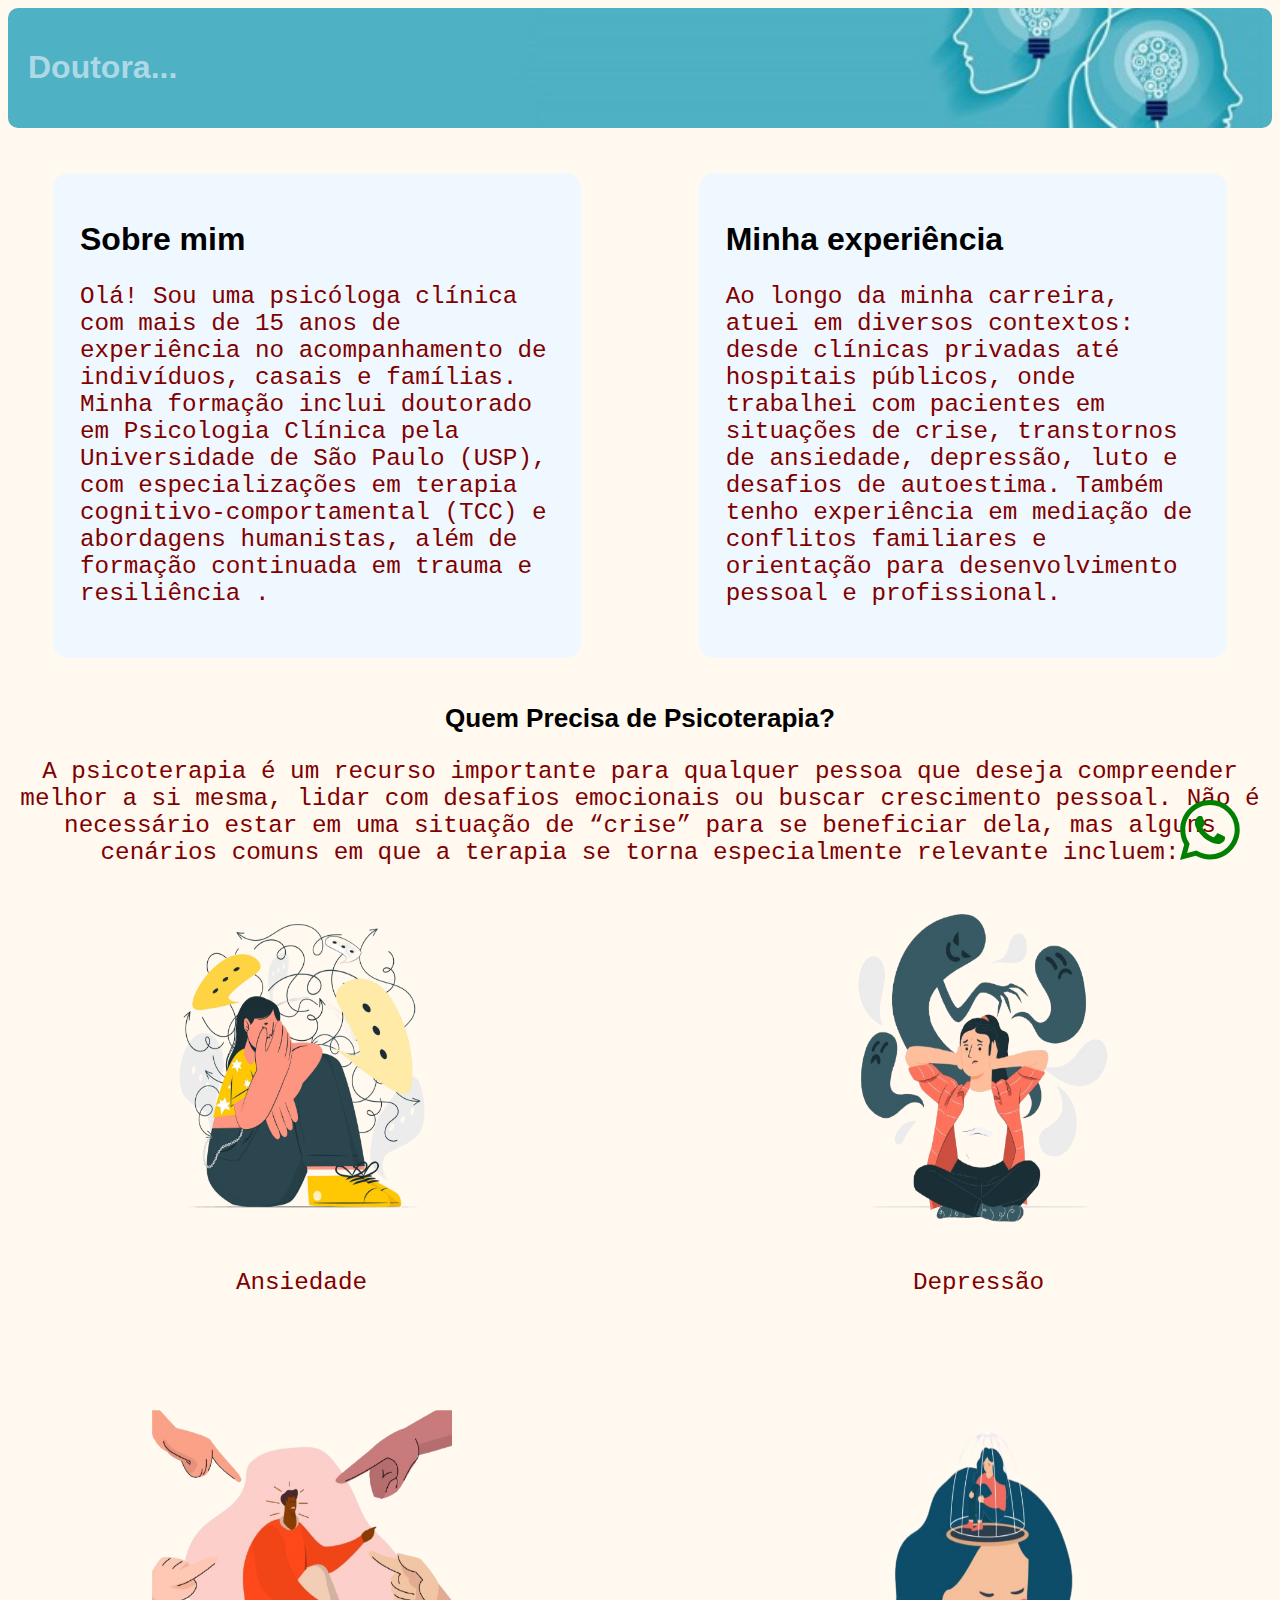
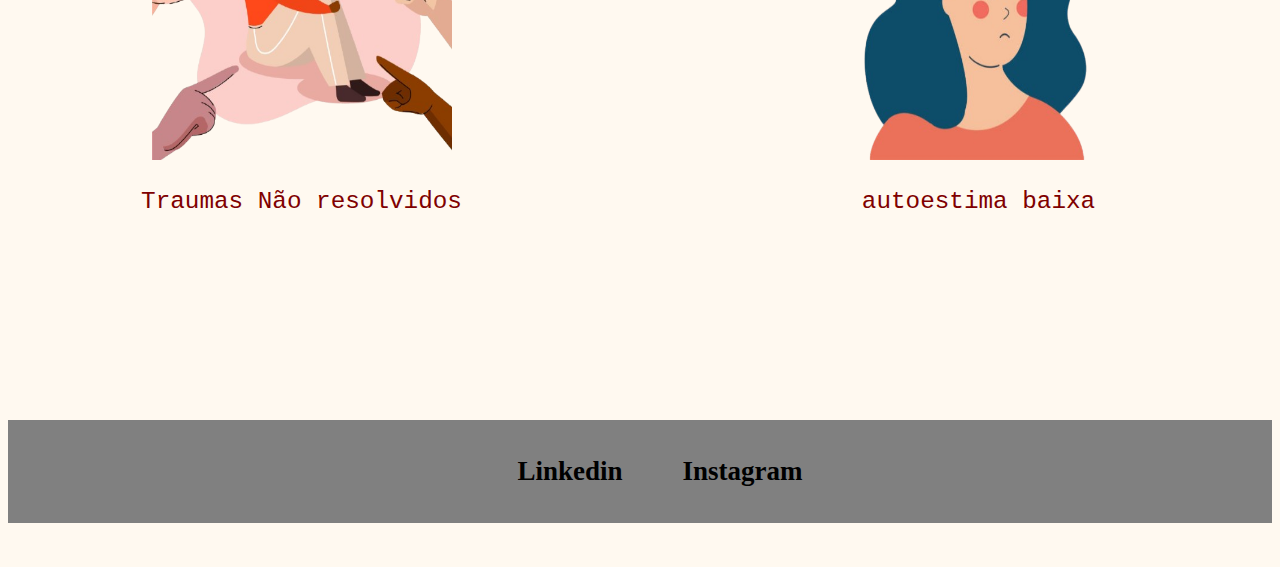
<file: index.html>
<!DOCTYPE html>
<html lang="en">
<head>
    <meta charset="UTF-8">
    <meta name="viewport" content="width=device-width, initial-scale=1.0">
    <title>Doutora...</title>
    <link rel="stylesheet" href="./style.css">
    <link rel="stylesheet" href="./responsividade.css">
</head>
<body>
    
    <header>
        <div class="logo">
            <h1>Doutora...</h1>
        </div>
    </header>

    <article>

        <div class="sobre">
            <h1>Sobre mim</h1>

            <p>
                Olá! Sou uma psicóloga clínica com mais de 15 anos de experiência no acompanhamento de indivíduos, casais e famílias. Minha formação inclui doutorado em Psicologia Clínica pela Universidade de São Paulo (USP),
                com especializações em terapia cognitivo-comportamental (TCC) e abordagens humanistas, além de formação continuada em trauma e resiliência .
            </p>
        </div>

        <div class="sobre">
            <h1>Minha experiência</h1>

            <p>
                Ao longo da minha carreira, atuei em diversos contextos: desde clínicas privadas até hospitais públicos, onde trabalhei com pacientes em situações de crise,
                transtornos de ansiedade, depressão, luto e desafios de autoestima. Também tenho experiência em mediação de conflitos familiares e orientação para desenvolvimento pessoal e profissional.
            </p>
        </div>
        
    </article>

    <section id="section">
        <h1>
            Quem Precisa de Psicoterapia?
        </h1>

        <p>
            A psicoterapia é um recurso importante para qualquer pessoa que deseja compreender melhor a si mesma, lidar com desafios emocionais ou buscar crescimento pessoal.
            Não é necessário estar em uma situação de “crise” para se beneficiar dela, mas alguns cenários comuns em que a terapia se torna especialmente relevante incluem:
        </p>

        <div class="imgs">

            <div class="ilustrations">
                <img src="./img/ilustracao-do-conceito-de-ansiedade.png" alt="Imagem ilustrativa de Ansiedade">
                <p>Ansiedade</p>
            </div>

            <div class="ilustrations">
                <img src="./img/10198495_4401907-removebg-preview.png" alt="Imagem ilustrativa de depressão">
                <p>Depressão</p>
            </div>

            <div class="ilustrations">
                <img src="./img/9150628_4081168-removebg-preview.png" alt="Imagem ilustrativa de traumas não resolvidos">
                <p>Traumas Não resolvidos</p>
            </div>

            <div class="ilustrations">
                <img src="./img/istockphoto-1425842179-612x612-removebg-preview.png" alt="Imagem ilustrativa de autoestima baixa">
                <p>autoestima baixa</p>
            </div>
            
        </div>
    </section>

    <a class="whatsapp" href="https://wa.me/5511996400727?text=Inicie seu atedimento com o(a) Doutora(o)..." target="_blank">
       <svg xmlns="http://www.w3.org/2000/svg" width="16" height="16" fill="currentColor" class="bi bi-whatsapp" viewBox="0 0 16 16">
            <path d="M13.601 2.326A7.85 7.85 0 0 0 7.994 0C3.627 0 .068 3.558.064 7.926c0 1.399.366 2.76 1.057 3.965L0 16l4.204-1.102a7.9 7.9 0 0 0 3.79.965h.004c4.368 0 7.926-3.558 7.93-7.93A7.9 7.9 0 0 0 13.6 2.326zM7.994 14.521a6.6 6.6 0 0 1-3.356-.92l-.24-.144-2.494.654.666-2.433-.156-.251a6.56 6.56 0 0 1-1.007-3.505c0-3.626 2.957-6.584 6.591-6.584a6.56 6.56 0 0 1 4.66 1.931 6.56 6.56 0 0 1 1.928 4.66c-.004 3.639-2.961 6.592-6.592 6.592m3.615-4.934c-.197-.099-1.17-.578-1.353-.646-.182-.065-.315-.099-.445.099-.133.197-.513.646-.627.775-.114.133-.232.148-.43.05-.197-.1-.836-.308-1.592-.985-.59-.525-.985-1.175-1.103-1.372-.114-.198-.011-.304.088-.403.087-.088.197-.232.296-.346.1-.114.133-.198.198-.33.065-.134.034-.248-.015-.347-.05-.099-.445-1.076-.612-1.47-.16-.389-.323-.335-.445-.34-.114-.007-.247-.007-.38-.007a.73.73 0 0 0-.529.247c-.182.198-.691.677-.691 1.654s.71 1.916.81 2.049c.098.133 1.394 2.132 3.383 2.992.47.205.84.326 1.129.418.475.152.904.129 1.246.08.38-.058 1.171-.48 1.338-.943.164-.464.164-.86.114-.943-.049-.084-.182-.133-.38-.232"/>
       </svg>
    </a>

    <footer>
        <div class="footer">
            <ul><a href="#" class="footer">Linkedin</a></ul>
            <ul><a href="#" class="footer">Instagram</a></ul>
        </div>
    </footer>
</body>
</html>
</file>
<file: style.css>
body{
    background-color: rgb(255, 249, 240);
}

body p{
    font-family: monospace;
}

body h1{
    font-family: sans-serif;
}

/* CABEÇALHO */
header{
    display: flex;
    justify-content: space-between;
    align-items: center;
    padding: 20px;
    margin: auto;
    background-image: url(./img/1624923002830.jpg);
    height: 100%;
    background-position: center;
    background-repeat: no-repeat;
    background-size: 100% auto;
    border-radius: 10px;
}

.logo h1{
    color:lightblue;
}

/* ARTICLE */

article{
    margin: 5vh;
    margin-top: 5vh;
    display: flex;
    justify-content: center;
    gap: 10%;
}

.sobre{
    border-radius: 15px;
    background-color: aliceblue;
    width: 600%;
    height: 300%;
    padding: 3vh;
}

.sobre p{
    font-size: 2.7vh;
    color: maroon;
}

/* SECTION */

section{
    margin-top: 5vh;
 
}

section h1{
    display: flex;
    justify-content: center;
    align-items: center;
    font-weight: bold;
    font-size: 2.9vh;
}
section p{
    text-align: center;
    font-size: 2.7vh;
    color: maroon;
}

/* IMGS */
.imgs{
    display: grid;
    place-items: center;
    grid-template-columns: repeat(2, 1fr); /*CRIA COLUNAS RESPONSIVAS */
    gap: 10vh;
}

.ilustrations{
   text-align: center;
   border-radius: 15px;
}

img{ 
    width: 300px;
    height: 350px;
}



/*BOTÃO WHATSAPP*/
.whatsapp{
    display: flex;
    justify-content: flex-end;
    position: fixed;
    bottom: 20px;
    right: 20px;
    padding: 20px;
}

svg{
    height: 60px;
    width: auto;
    color: green;
    margin-top: 5vh;
}



/* FOOTER */

footer{
    background-color: grey;
    margin-top: 20vh;
}


.footer{
    display: flex;
    justify-content: center;
    padding: 10px;
}

.footer a{
    background-color: transparent;
    text-decoration: none;
    color: black;
    font-size: 3vh;
    font-weight: bold;
}

.footer a:hover{
    color: ivory;
}
</file>
<file: responsividade.css>
@media (max-width: 768px) {

  footer {
    margin-top: 5vh;
  }
}


/* RESPONSIVIDADE PARTE DO ARTICLE */

/* Em telas menores que 768 pixels (ajuste conforme necessário) */
@media (max-width: 768px) {
    article {
      flex-direction: column; /* Organiza os divs em coluna */
      margin-top: 5vh;
      display: flex;
      justify-content: center;
      align-items: center;
    }
  
    .sobre {
      width: 100%; /* Cada div ocupa toda a largura */
      margin-bottom: 20px; /* Adiciona um espaço entre os divs */
      text-align: center;
    }
  }


/* RESPONSIVIDADE PARTE DA section */

  /* Para telas menores (dispositivos móveis) */
@media (max-width: 768px) {
    .imgs {
      grid-template-columns: 1fr; /* 1 coluna em telas menores */
    }
  }
  
  /* Para telas muito pequenas (smartphones) */
  @media (max-width: 480px) {
    .imgs {
      grid-gap: 10px; /* Reduz o espaçamento em telas muito pequenas */
    }

    section h1{
      text-align: center;
    }
  }
</file>
